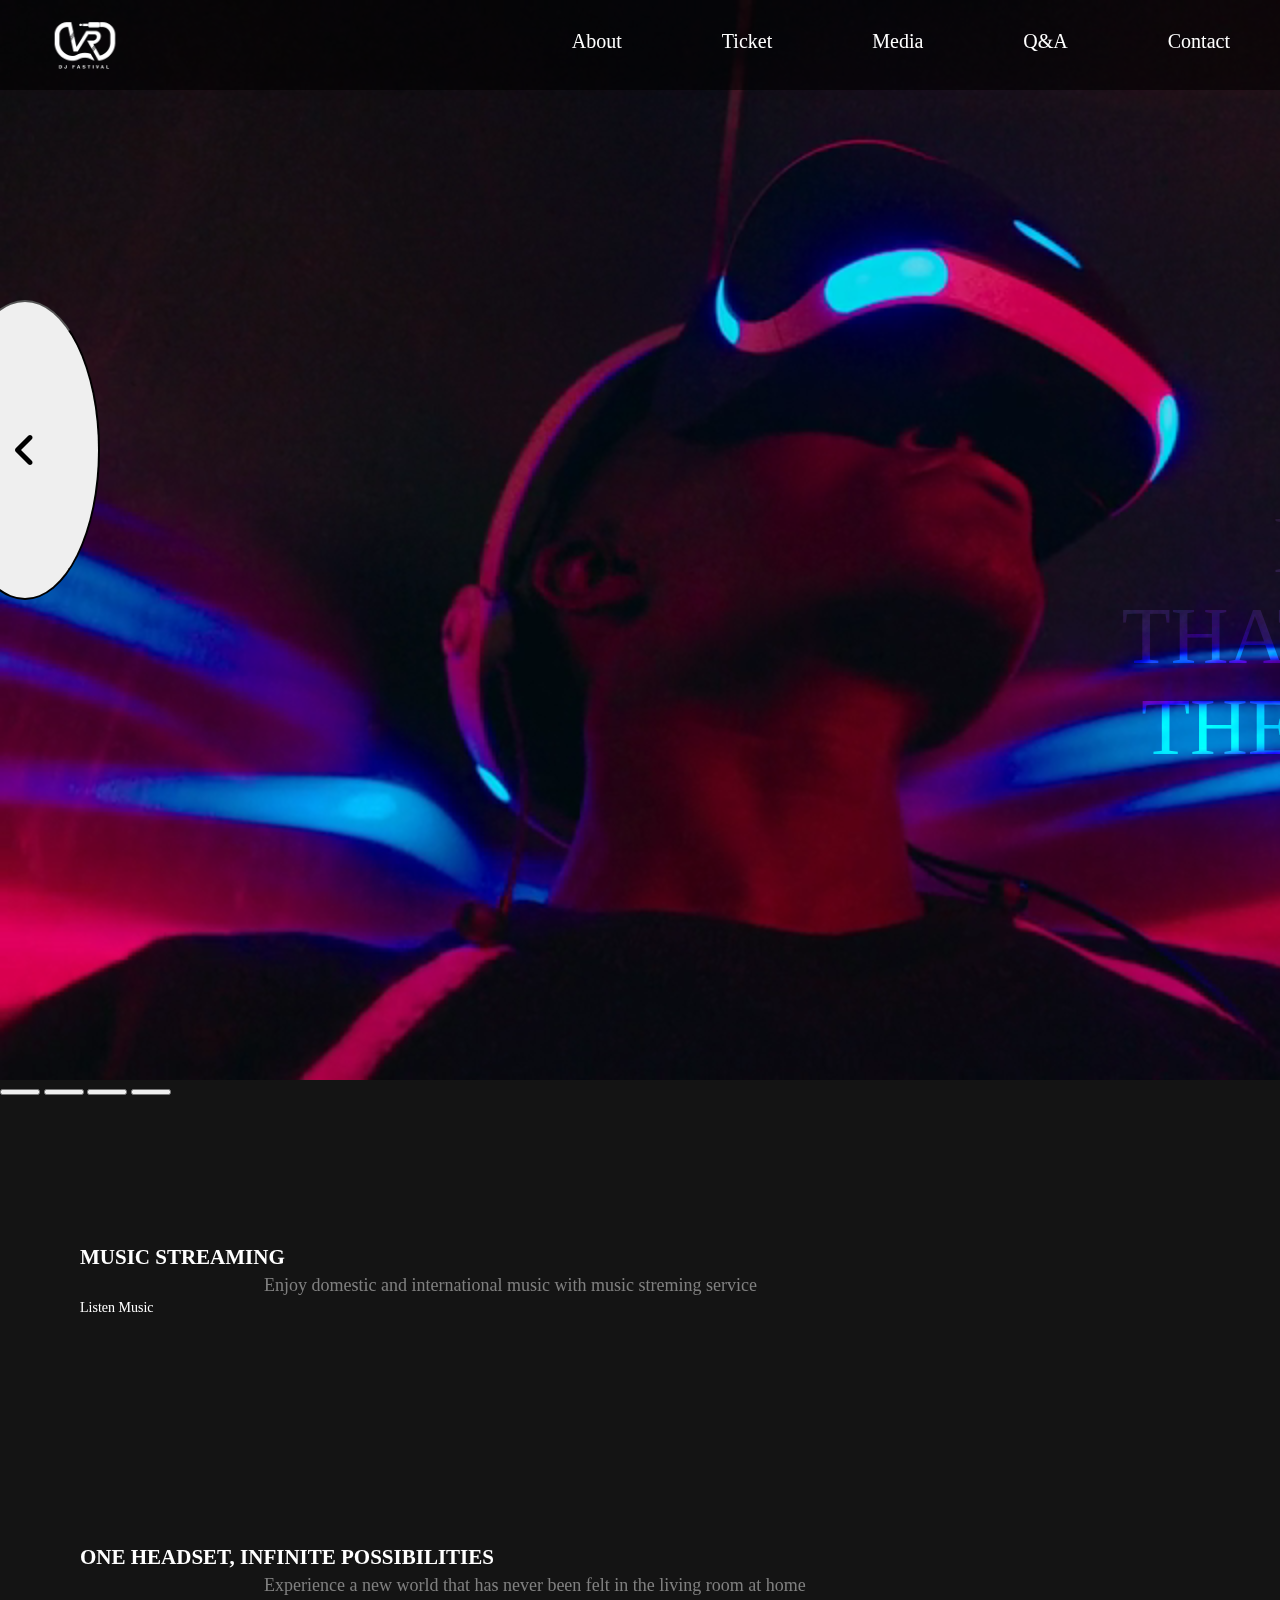
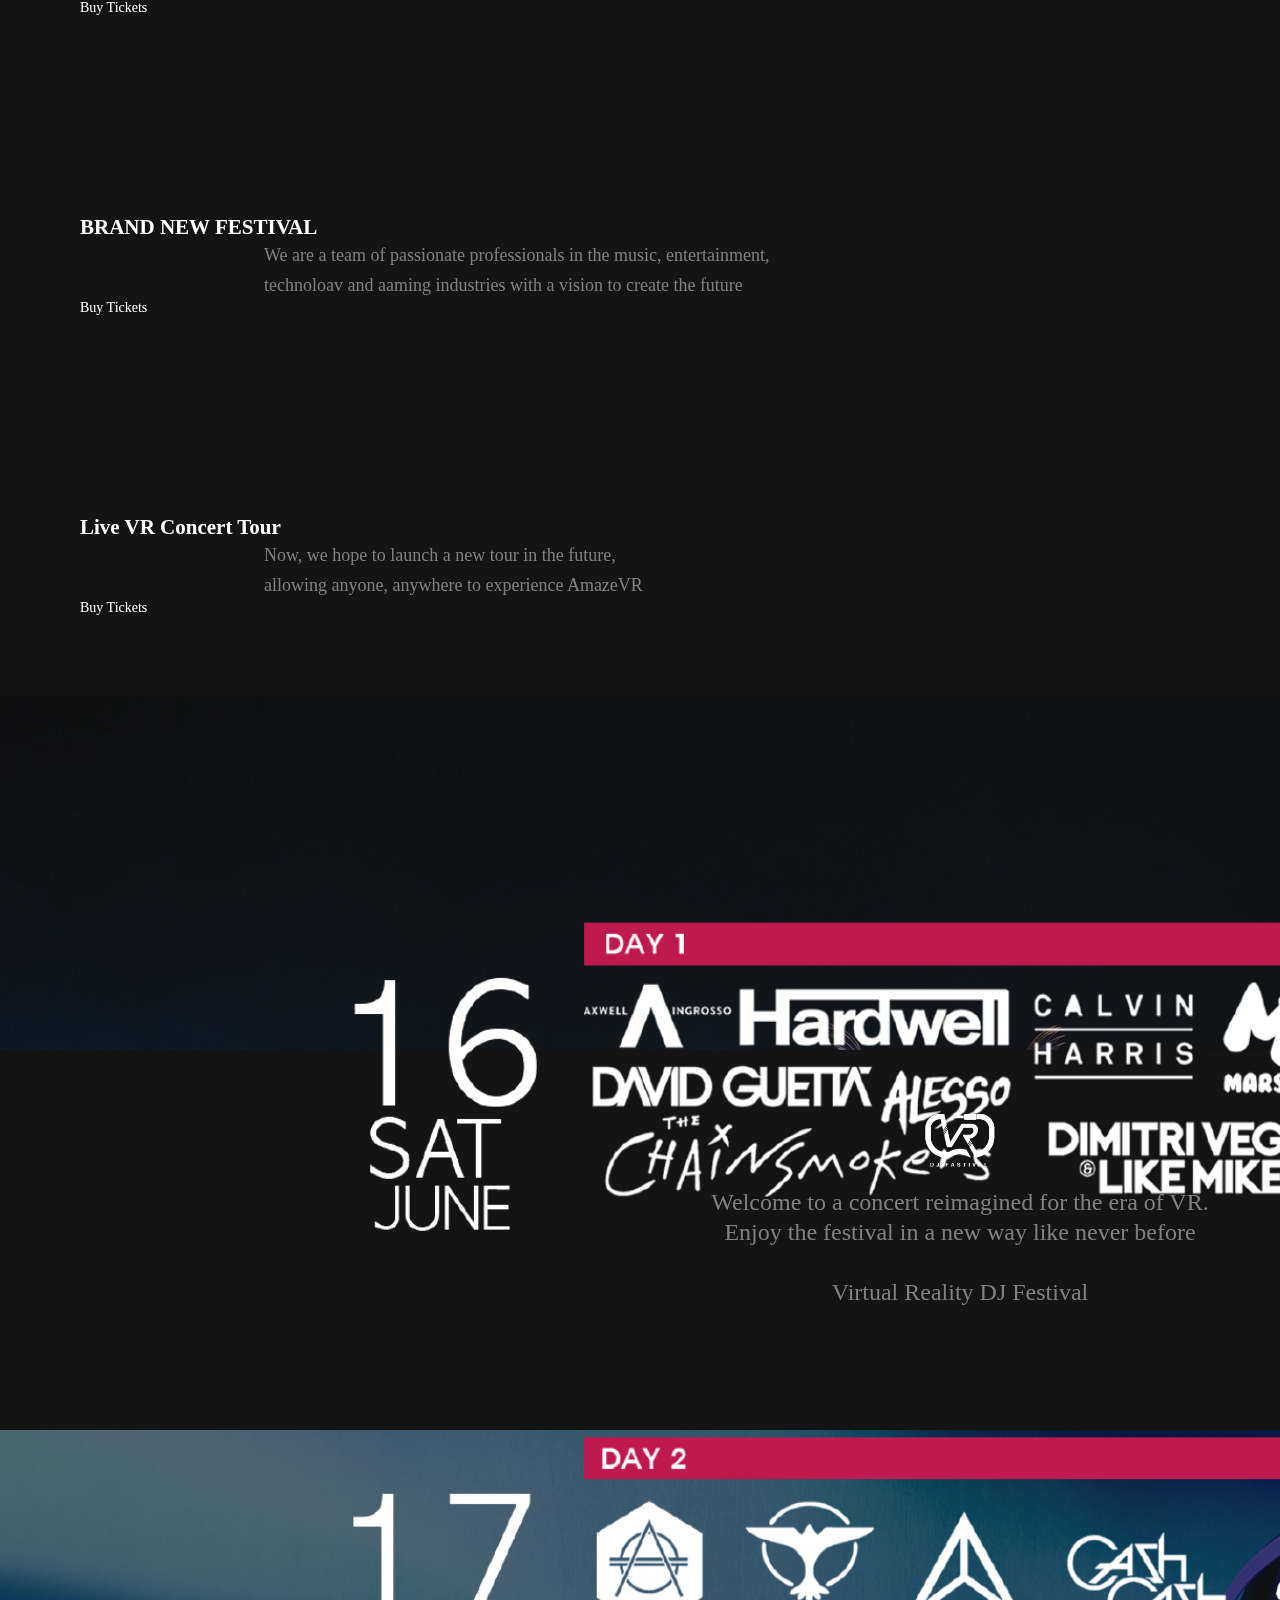
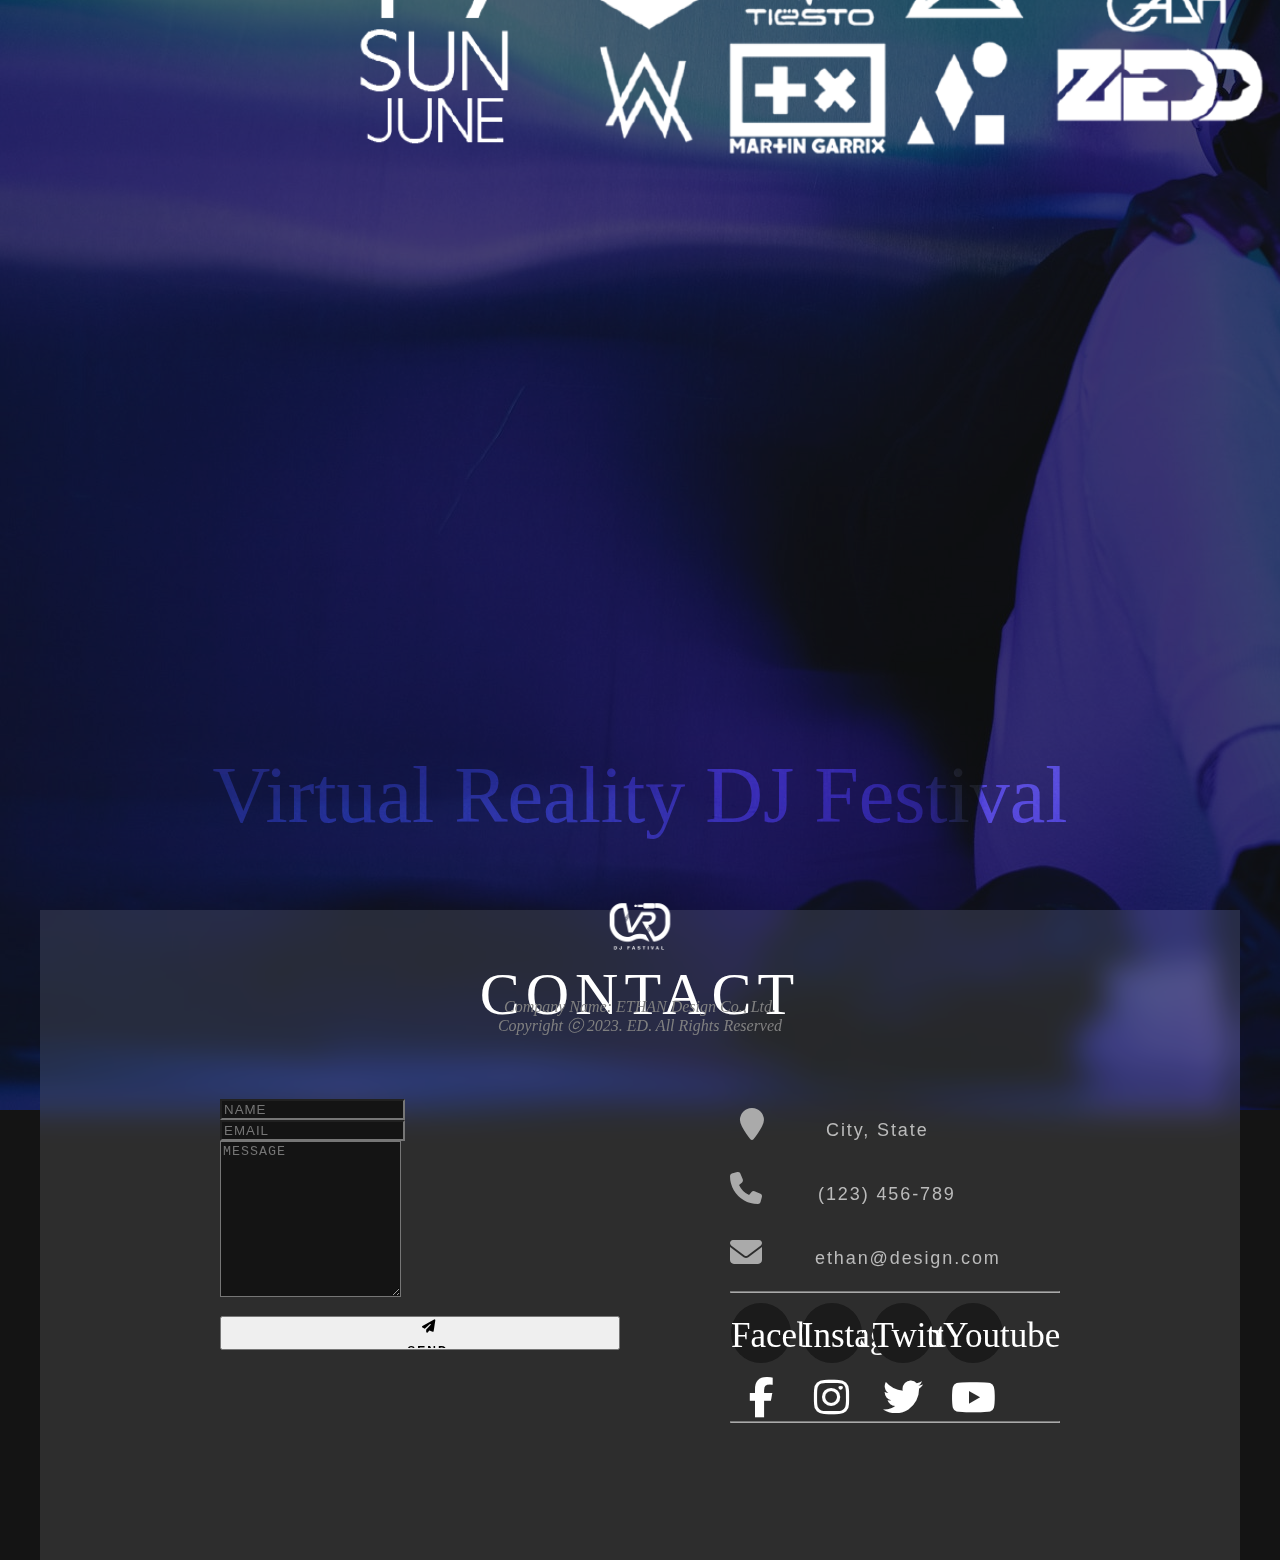
<file: index.html>
<!DOCTYPE html>
<html lang="ko">

<head>
  <meta charset="UTF-8">
  <meta http-equiv="X-UA-Compatible" content="IE=edge">
  <meta name="viewport" content="width=device-width, initial-scale=1.0">

  <link rel="stylesheet" href="./css/styles.css">
  <link rel="shortcut icon" href="./LOGO01.ico">
  <link href="https://cdn.jsdelivr.net/npm/bootstrap@5.0.1/dist/css/bootstrap.min.css" rel="stylesheet"
    integrity="sha384-+0n0xVW2eSR5OomGNYDnhzAbDsOXxcvSN1TPprVMTNDbiYZCxYbOOl7+AMvyTG2x" crossorigin="anonymous">
  <link rel="stylesheet" href="https://cdnjs.cloudflare.com/ajax/libs/font-awesome/4.7.0/css/font-awesome.css">
  <link rel="stylesheet" href="https://cdnjs.cloudflare.com/ajax/libs/font-awesome/6.3.0/css/all.min.css">

  <script src="https://cdn.jsdelivr.net/npm/bootstrap@5.0.1/dist/js/bootstrap.bundle.min.js"
    integrity="sha384-gtEjrD/SeCtmISkJkNUaaKMoLD0//ElJ19smozuHV6z3Iehds+3Ulb9Bn9Plx0x4"
    crossorigin="anonymous"></script>
  <script src="./javascript/script.js"></script>

  <title>Virtual Reality DJ Festival</title>
</head>

<body>

  <div id="wrapper">



    <div id="main">
      <video src="./video/vr.mp4" muted autoplay loop></video>

      <h2>
        MUSIC<br>
        THAT CHANGE<br>
        THE REALITY
      </h2><!-- mix-blend-mode: overlay -->

      <div id="container">
        <div class="chevron"></div>
        <div class="chevron"></div>
        <div class="chevron"></div>
      </div><!-- scroll effect  -->
    </div><!-- main -->


    <header>
      <nav>
        <div class="logo">
          <a href="./index.html"><img src="./images/LOGO.png" alt="logo" width="70px"></a>
        </div><!-- logo -->

        <li class="Contact"><a href="#contact">Contact</a></li><!-- Contact -->
        <li class="Q&A"><a href="#">Q&A</a></li><!-- Q&A -->

        <li class="Media">
          <a href="#">Media</a>
          <ul>
            <li><a href="#">Music</a></li>
            <li><a href="#">Gallery</a></li>
          </ul>
        </li><!-- Media -->

        <li class="Ticket">
          <a href="#">Ticket</a>
          <ul>
            <li><a href="#">General Admission</a></li>
            <li><a href="#">Premium Admission</a></li>
            <li><a href="#">Vip</a></li>
          </ul>
        </li><!-- Ticket -->

        <li class="About">
          <a href="#">About</a>
          <ul>
            <li><a href="#">Guide</a></li>
          </ul>
        </li><!-- About -->
      </nav><!-- nav -->
    </header><!-- header -->

    <div id="mycarousel" class="carousel slide" data-bs-ride="carousel" data-bs-touch="true">
      <div class="carousel-indicators indicators">
        <button type="button" data-bs-target="#mycarousel" data-bs-slide-to="0" class="active" aria-current="true"
          aria-label="Slide 1"></button>
        <button type="button" data-bs-target="#mycarousel" data-bs-slide-to="1" aria-label="Slide 2"></button>
        <button type="button" data-bs-target="#mycarousel" data-bs-slide-to="2" aria-label="Slide 3"></button>
        <button type="button" data-bs-target="#mycarousel" data-bs-slide-to="3" aria-label="Slide 4"></button>
      </div>
      <div id="carousel-inner">
        <div class="carousel-item active">
          <div class="overly-img" style="background-image:url(./images/feliphe-schiarolli-oeHaXN3WiLk-unsplash.jpg)">
          </div>
          <div class="container">
            <h2>MUSIC STREAMING</h2>
            <p>Enjoy domestic and international music with music streming service</p>
            <a href="#" class="btn btn-lg btn-primary">Listen Music</a>
          </div>
        </div>
        <div class="carousel-item">
          <div class="overly-img" style="background-image:url(./images/20230224_123815.png)"></div>
          <div class="container">
            <h2>ONE HEADSET, INFINITE POSSIBILITIES</h2>
            <p>Experience a new world that has never been felt in the living room at home</p>
            <a href="#" class="btn btn-lg btn-primary">Buy Tickets</a>
          </div>
        </div>
        <div class="carousel-item">
          <div class="overly-img" style="background-image:url(./images/pexels-martin-lopez-2240771.jpg)"></div>
          <div class="container">
            <h2>BRAND NEW FESTIVAL</h2>
            <p>We are a team of passionate professionals in the music, entertainment,<br>
              technoloav and aaming industries with a vision to create the future</p>
            <a href="#" class="btn btn-lg btn-primary">Buy Tickets</a>
          </div>
        </div>
        <div class="carousel-item">
          <div class="overly-img"
            style="background-image:url(./images/pexels-oleksandr-pidvalnyi-6848112\ 오후\ 10.03.22.jpg)"></div>
          <div class="container">
            <h2>Live VR Concert Tour</h2>
            <p>Now, we hope to launch a new tour in the future,<br>
              allowing anyone, anywhere to experience AmazeVR</p>
            <a href="#" class="btn btn-lg btn-primary">Buy Tickets</a>
          </div>
        </div>
      </div>

      <button type="button" class="carousel-control-prev prev-bg" data-bs-target="#mycarousel" data-bs-slide="prev">
        <span class="icon"><i class="fa fa-angle-left" aria-hidden="true"></i>
          </i>
        </span>
      </button>
      <button type="button" class="carousel-control-next next-bg " data-bs-target="#mycarousel" data-bs-slide="next">
        <span class="icon"><i class="fa fa-angle-right" aria-hidden="true"></i>
        </span>
      </button>
    </div><!-- slide -->


    <div id="line-up">
      <img class="line-up" src="./images/line-up.png" alt="line-up" width="70%" height="90%">
      <img class="line-up-img" src="./images/line-up-img.jpg" alt="line-up" width="100%" height="100%">
    </div><!-- line-up -->


    <div id="review">
      <div>
        <img src="./images/LOGO.png" class="img-responsive quote-image">
      </div>
      <div id="carousel1" class="carousel slide testimonial-style" data-ride="carousel">
        <div class="carousel-inner">
          <div class="item active">
            <div class="carousel-caption testimonial-caption-style">
              <p>Welcome to a concert reimagined for the era of VR.<br>
                Enjoy the festival in a new way like never before</p>
              <br>
              <p>Virtual Reality DJ Festival</p>
            </div>
          </div>
        </div><!-- carousel-bg -->
      </div>
    </div><!-- review -->

    <a name="contact">
      <div id="contact">
        <img src="./images/contact.jpg" alt="contact img" width="1920px">
      </div><!-- contact -->
    </a>

  </div><!-- wrapper -->




  <section id="contact-address">

    <h1 class="section-header">Contact</h1>

    <div class="contact-wrapper">

      <!-- Left contact page -->

      <form id="contact-form" class="form-horizontal" role="form">

        <div class="form-group">
          <div class="col-sm-12">
            <input type="text" class="form-control" id="name" placeholder="NAME" name="name" value="" required>
          </div>
        </div>

        <div class="form-group">
          <div class="col-sm-12">
            <input type="email" class="form-control" id="email" placeholder="EMAIL" name="email" value="" required>
          </div>
        </div>

        <textarea class="form-control" rows="10" placeholder="MESSAGE" name="message" required></textarea>

        <button class="btn btn-primary send-button" id="submit" type="submit" value="SEND">
          <div class="alt-send-button">
            <i class="fa fa-paper-plane"></i><span class="send-text">SEND</span>
          </div>

        </button>

      </form>

      <!-- Left contact page -->

      <div class="direct-contact-container">

        <ul class="contact-list">
          <li class="list-item"><i class="fa fa-map-marker fa-2x"><span class="contact-text place">City,
                State</span></i></li>

          <li class="list-item"><i class="fa fa-phone fa-2x"><span class="contact-text phone"><a
                  href="tel:1-212-555-5555" title="Give me a call">(123) 456-789</a></span></i></li>

          <li class="list-item"><i class="fa fa-envelope fa-2x"><span class="contact-text gmail"><a href="mailto:#"
                  title="Send me an email">ethan@design.com</a></span></i></li>

        </ul>

        <hr>
        <ul class="social-media-list">
          <li><a href="https://www.facebook.com/" target="_blank" class="icon facebook">
              <span class="tooltip">Facebook</span>
              <span><i class="fab fa-facebook-f"></i></a>
          </li>
          <li><a href="https://www.instagram.com/" target="_blank" class="icon instagram">
              <span class="tooltip">Instagram</span>
              <span><i class="fab fa-instagram"></i></a>
          </li>
          <li><a href="https://twitter.com/" target="_blank" class="icon twitter">
              <span class="tooltip">Twitter</span>
              <span><i class="fab fa-twitter"></i></a>
          </li>
          <li><a href="https://www.youtube.com/" target="_blank" class="icon youtube">
              <span class="tooltip">Youtube</span>
              <span><i class="fab fa-youtube"></i></a>
          </li>
        </ul>
        <hr>
      </div>
    </div>
  </section><!-- contact-address -->


  
  <footer>
    <div class="vr">
      <h2>Virtual Reality DJ Festival</h2>
    </div><!-- mix-blend-mode: overlay -->

    <img id="footer-logo" src="./images/LOGO.png" alt="footerlogo" width="70px">

    <address>
      Company Name: ETHAN Design Co., Ltd.<br>
      Copyright ⓒ 2023. ED. All Rights Reserved
    </address><!-- address -->
  </footer><!-- footer -->


</body>

</html>
</file>
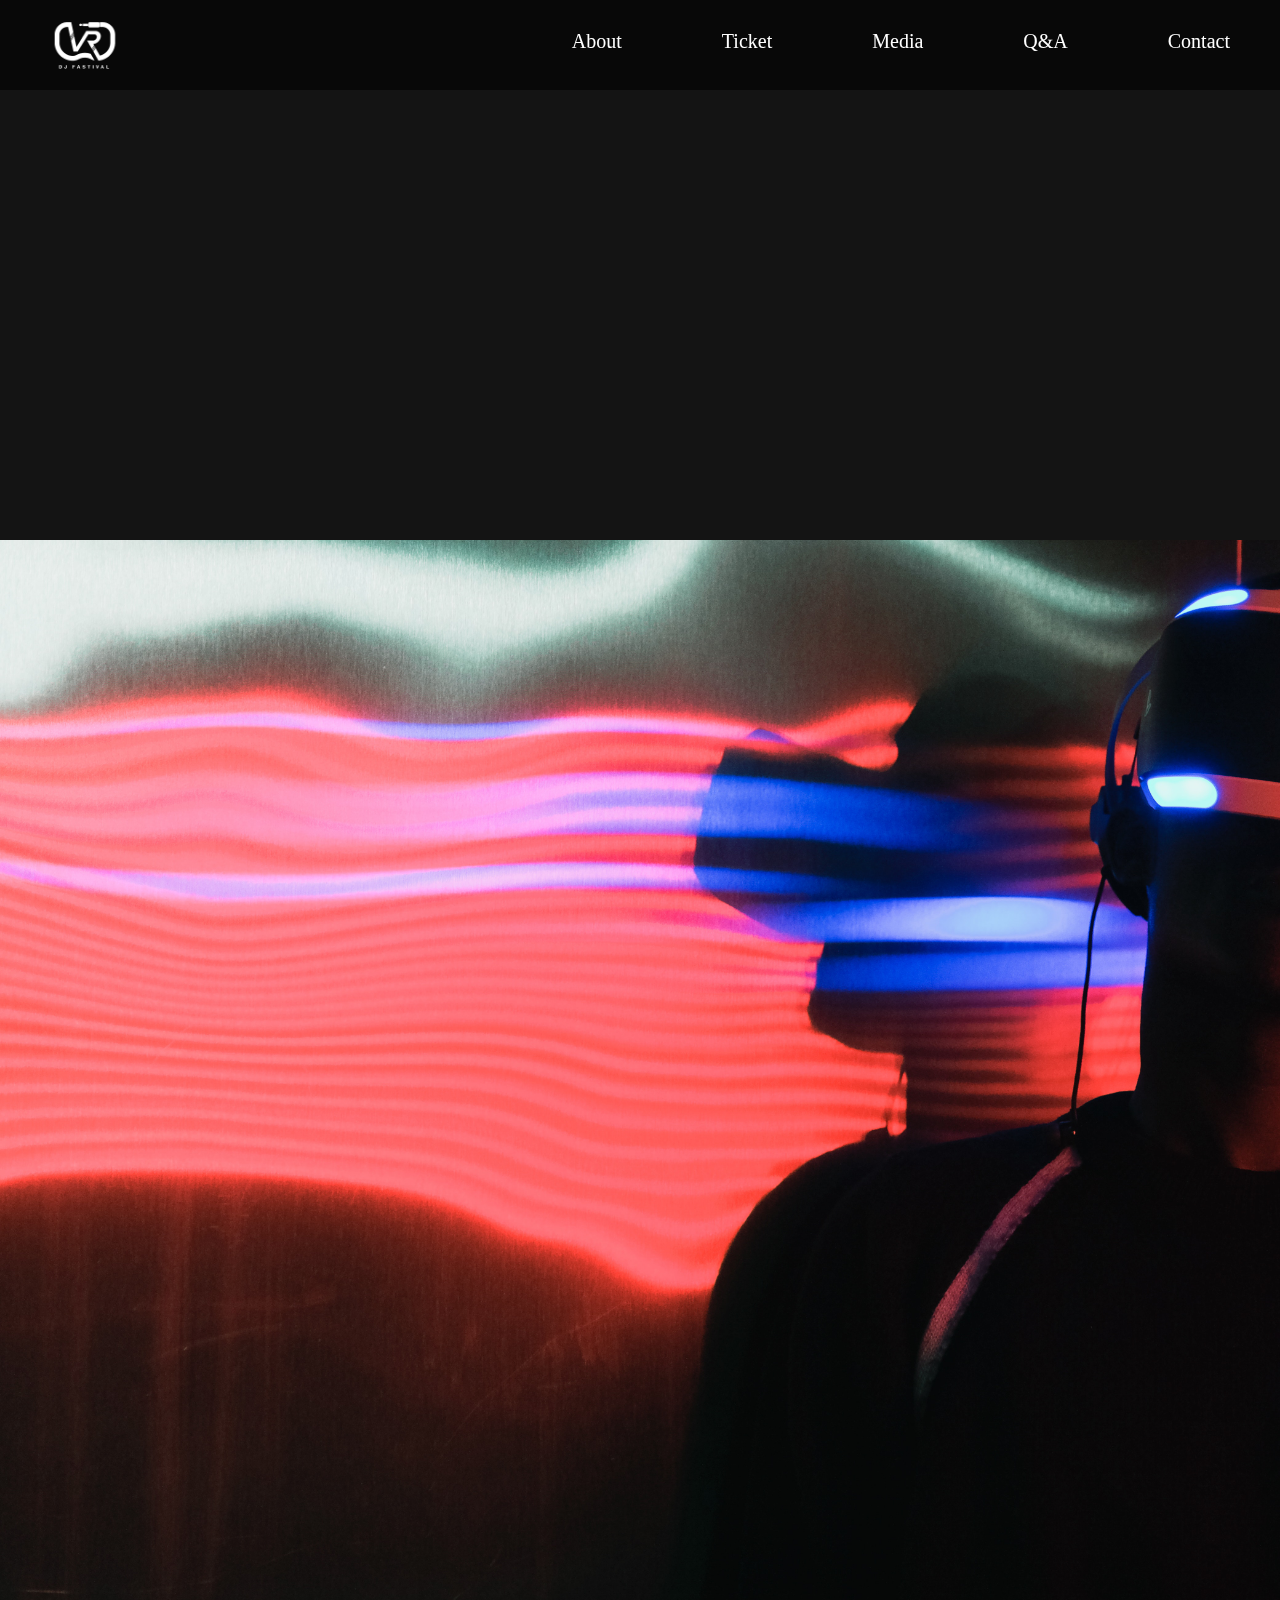
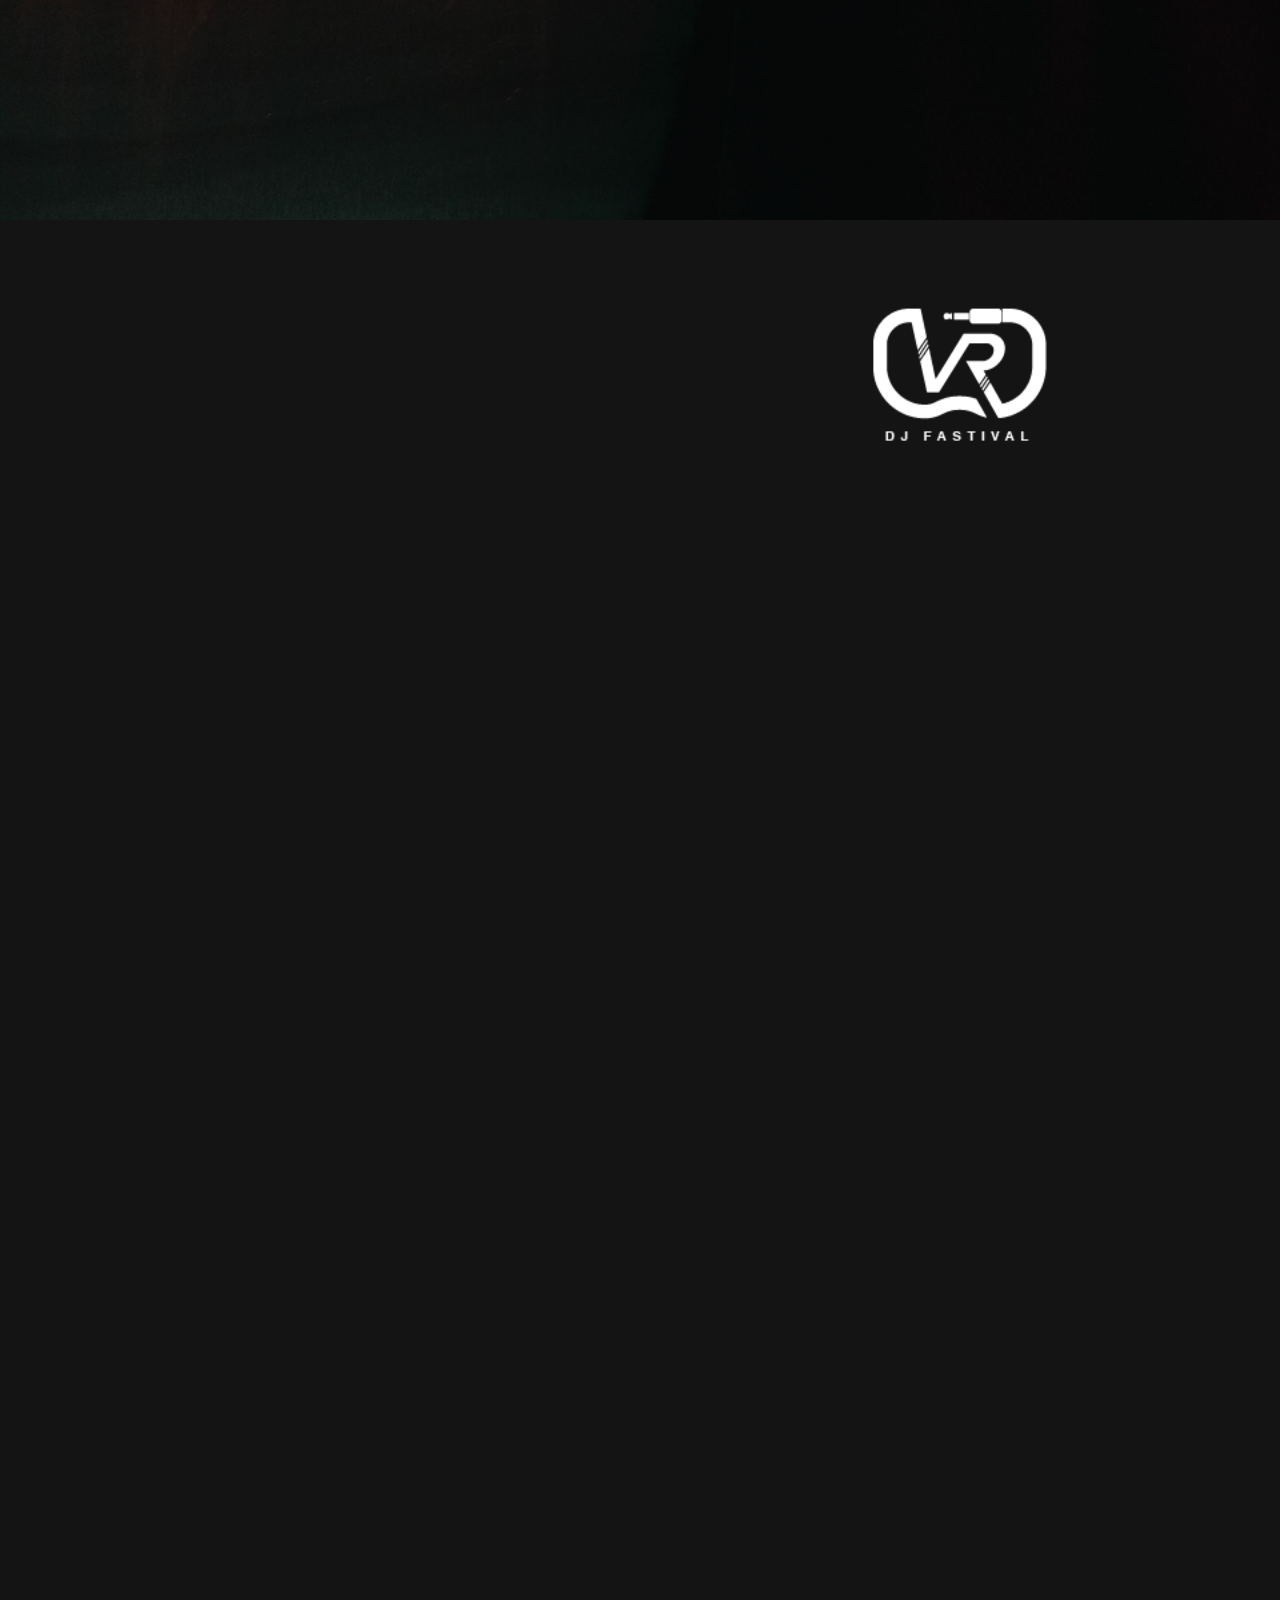
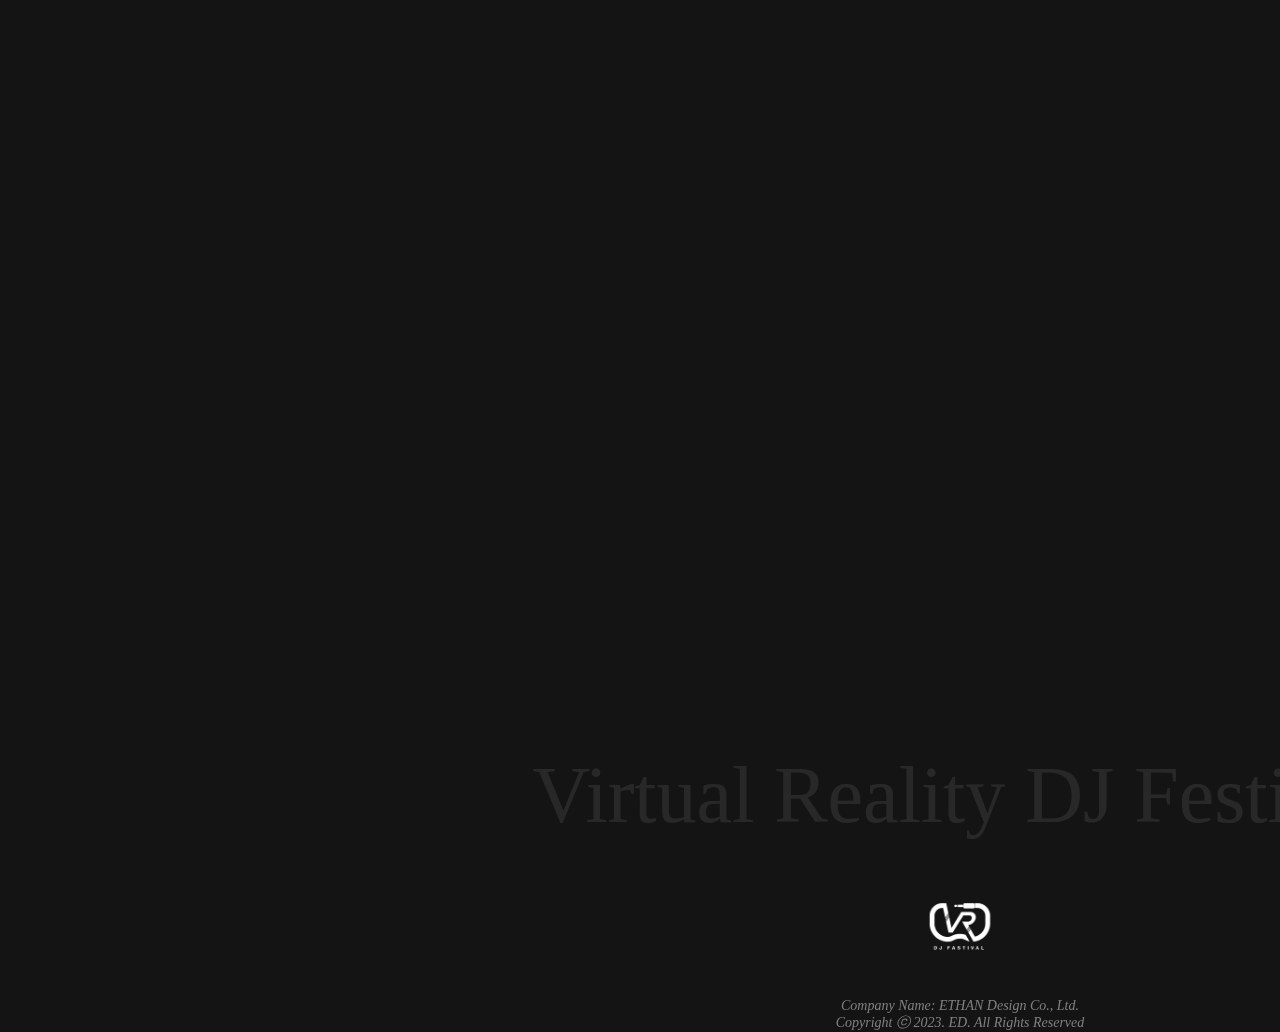
<file: index02.html>
<!DOCTYPE html>
<html lang="ko">

<head>
  <meta charset="UTF-8">
  <meta http-equiv="X-UA-Compatible" content="IE=edge">
  <meta name="viewport" content="width=device-width, initial-scale=1.0">

  <link rel="stylesheet" href="./css/styles02.css">
  <link rel="shortcut icon" href="./LOGO01.ico">

  <script src="./javascript/script02.js"></script>

  <title>Virtual Reality DJ Festival</title>
</head>

<body>

  <div id="wrapper">


    <header>
      <nav>
        <div class="logo">
          <a href="./index.html"><img src="./images/LOGO.png" alt="logo" width="70px"></a>
        </div><!-- logo -->

        <li class="Contact"><a href="#contact">Contact</a></li><!-- Contact -->
        <li class="Q&A"><a href="#">Q&A</a></li><!-- Q&A -->

        <li class="Media">
          <a href="#">Media</a>
          <ul>
            <li><a href="#">Music</a></li>
            <li><a href="#">Gallery</a></li>
          </ul>
        </li><!-- Media -->

        <li class="Ticket">
          <a href="#">Ticket</a>
          <ul>
            <li><a href="#">General Admission</a></li>
            <li><a href="#">Premium Admission</a></li>
            <li><a href="#">Vip</a></li>
          </ul>
        </li><!-- Ticket -->

        <li class="About">
          <a href="#">About</a>
          <ul>
            <li><a href="#">Guide</a></li>
          </ul>
        </li><!-- About -->
      </nav><!-- nav -->
    </header><!-- header -->















    <div id="review">
      <div>
        <img src="./images/pexels-shvets-production-7562249.jpg" class="img-background">
      </div>

      <div>
        <img src="./images/LOGO.png" class="img-logo">
      </div>

    </div>





















    <footer>
      <div class="vr">
        <h2>Virtual Reality DJ Festival</h2>
      </div><!-- mix-blend-mode: overlay -->

      <img id="footer-logo" src="./images/LOGO.png" alt="footerlogo" width="70px">

      <address>
        Company Name: ETHAN Design Co., Ltd.<br>
        Copyright ⓒ 2023. ED. All Rights Reserved
      </address><!-- address -->
    </footer><!-- footer -->


</body>

</html>
</file>
<file: css/styles.css>
* { margin: 0 auto; }
ul, li { list-style: none; display: inline; transition: 1s; }
a { color: white; text-decoration: none; }
body { background-color: #141414;  align-items:center; justify-content:center; }

/* main */
#wrapper { position: relative; left: 0; top: 0; width: 1920px; height: auto; font-family: 'Roboto'; font-size: 14px; font-weight: 400; }



/* main */
#main { width: 1920px; height: 1080px; }
        #main video { position: absolute; top: 0; left: 0; width: 100%; height: 1080px; object-fit: cover; object-position: center;}
        #main h2 { position: absolute; top: 500px; left: 1100px; width: 600px; height: 500px; font-family: Century Schoolbook, Century Schoolbook L, Georgia, serif;
                        font-size: 80px; text-align: center; mix-blend-mode: overlay; color: #fff; font-weight: 100; }


/* header */
header { position: fixed; top: 0; left: 0; width: 100%; z-index: 1000; }
nav { width: 100%; height: 90px; background: rgba(0, 0, 0, 0.581); }
        nav>li { float: right; padding: 30px 50px; text-align: center; margin: 0; }
                nav>li a { text-decoration: none; color: #fff; font-size: 20px; }
                nav li a:hover { text-decoration: none; color: #fff; font-weight: bold; }
                        nav .About ul { right: 645px; top: 60px; }
                        nav .Ticket ul { right: 350px;  top: 60px; }
                        nav .Media ul { right: 300px;  top: 60px; }
                        nav ul { display:none; position:absolute; top:15px; }
                        nav>li:hover ul { display:inline; }
                                nav li ul li { float:left; background-color: #141414; padding: 10px 20px; cursor:pointer; }
                                nav li ul li:hover { background-color:black; }
                                        nav li ul li a { text-decoration:none; font-weight: 400; color:#fff; font-size:10px;  font-size: 14px;  }
                                        nav li ul li:hover a { border-bottom: 1px solid white; font-weight: bold; }
.logo { float: left; padding-top: 10px; padding-left: 50px; }


 /* scroll effect */
#container { overflow: hidden; }  
        .chevron { position: absolute; left: 960px; top: 850px; width: 50px; 
                height: 5px; opacity: 0; transform: scale3d(0.5, 0.5, 0.5); animation: move 3s ease-out infinite; }
                .chevron:first-child {animation: move 3s ease-out 1s infinite;}
                .chevron:nth-child(2) { animation: move 3s ease-out 2s infinite; }
                .chevron:before, .chevron:after { content: ''; position: absolute; top: 0; height: 100%; width: 51%; background: #fff; }
                .chevron:before { left: 0; transform: skew(0deg, 30deg); }
                .chevron:after { right: 0; width: 50%; transform: skew(0deg, -30deg); }
                        @keyframes move {   25% { opacity: 1; }
                                            33% { opacity: 1; transform: translateY(30px); }
                                            67% { opacity: 1; transform: translateY(40px); }
                                            100% { opacity: 0; transform: translateY(55px) scale3d(0.5, 0.5, 0.5); }}


/* slider */
#carousel-inner { overflow: hidden; }
.carousel-item { position: relative; left: 0; top: 0;  width: 100%; height: 300px; background: #141414; color:#fff; }
        .carousel-item .container { position: absolute; left: 80px; right: 0; bottom:80px; }
        .carousel-item .container p { max-width: 80%; font-size: 18px; line-height: 30px; color: gray; }
        .overly-img { position:absolute;  top:0; right: 0; left:0; bottom:0; opacity: 8; background-size: 33%;
                          background-position: top right; background-repeat: no-repeat; }
        .prev-bg { width: 150px; height: 300px; position: absolute; border-radius: 50%; left: -50px; top: 300px; }
                .next-bg { width: 150px;  height: 300px; position: absolute; border-radius: 50%; right:-50px; top:250px; }
        .icon i{ font-size: 40px; }
        .indicators [data-bs-target] { width:40px; height:6px; }  


/* line-up */                 
#line-up { position: relative; left: 0; top: 0; background-color: #141414; }
        .line-up { position: absolute; left: 15%; top: 5%; z-index: 2; }
        .line-up-img { opacity: 40%; }

/* reviwe */
#review { position: absolute; left: 0; top: 2650px; background-color: #141414; width: 100%; text-align: center;}
      .quote-image {margin-left: auto; margin-right: auto;margin-bottom: auto; padding-top: 50px; width: 80px;}
      .testimonial-style .testimonial-caption-style { font-size: 24px;
        color: gray;line-height: 30px; bottom: 40%; text-shadow: none; top: 10%; }
      .testimonial-style .carousel-inner > .item { padding-top: auto; padding-bottom: auto; height: 250px; }


/* contact */
#contact { position: absolute; left: 0; top: 3030px; background-color: #141414; }
      #contact img { opacity: 40%;}







#contact-address {
  width: 1200px;
  height: 650px;
  position: relative;
  top: 530px;
  font-family: 'Roboto';
  background-color: rgba(255,255,255,.1);
  backdrop-filter: brightness(1.1) blur(15px);
}

.section-header {
  text-align: center;
  margin: 0 auto;
  padding: 50px 0;
  font: 300 60px 'Oswald', sans-serif;
  color: #fff;
  text-transform: uppercase;
  letter-spacing: 6px;
  font-family: 'Roboto'
}

.contact-wrapper {
  display: flex;
  flex-direction: row;
  justify-content: space-between;
  margin: 0 auto;
  padding: 20px;
  position: relative;
  max-width: 840px;
}

/* Left contact page */
.form-horizontal {
  /*float: left;*/
  max-width: 400px;
  font-family: 'Lato';
  font-weight: 400;
}

.form-control, 
textarea {
  max-width: 400px;
  background-color: #141414;
  color: #141414;
  letter-spacing: 1px;
}

.send-button {
  margin-top: 15px;
  height: 34px;
  width: 400px;
  overflow: hidden;
  transition: all .2s ease-in-out;
}

.alt-send-button {
  width: 400px;
  height: 34px;
  transition: all .2s ease-in-out;
}

.send-text {
  display: block;
  margin-top: 10px;
  font: 700 12px 'Lato', sans-serif;
  letter-spacing: 2px;
}

.alt-send-button:hover {
  transform: translate3d(0px, -29px, 0px);
}

/* Begin Right Contact Page */
.direct-contact-container {
  max-width: 400px;
  margin-left: 110px;
}

/* Location, Phone, Email Section */
.contact-list {
  list-style-type: none;
  margin-left: -30px;
  padding-right: 20px;
}

.list-item {
  line-height: 4;
  color: #aaa;
}

.contact-text {
  font: 300 18px 'Lato', sans-serif;
  letter-spacing: 1.9px;
  color: #bbb;
}

.place {
  margin-left: 62px;
}

.phone {
  margin-left: 56px;
}

.gmail {
  margin-left: 53px;
}

.contact-text a {
  color: #bbb;
  text-decoration: none;
  transition-duration: 0.2s;
}

.contact-text a:hover {
  color: #fff;
  font-weight: bold;
  text-decoration: none;
}


/* Social Media Icons */
.social-media-list {
  position: relative;
  font-size: 35px;
  text-align: center;
  width: 100%;
  margin: 0 auto;
  padding: 0;
}

.social-media-list li a {
  color: #fff;
}

.social-media-list li {
  position: relative; 
  display: inline-block;
  height: 60px;
  width: 60px;
  margin: 10px 1px;
  line-height: 65px;
  border-radius: 50%;
  color: #fff;
  background-color: rgb(27,27,27);
  cursor: pointer; 
  transition: all .2s ease-in-out;
}

.social-media-list li:after {
  content: '';
  position: absolute;
  top: 0;
  left: 0;
  width: 60px;
  height: 60px;
  line-height: 60px;
  border-radius: 50%;
  opacity: 0;
  box-shadow: 0 0 0 1px #fff;
  transition: all .2s ease-in-out;
}

.social-media-list li:hover {
  background-color: #fff; 
}

.social-media-list li:hover:after {
  opacity: 1;  
  transform: scale(1.12);
  transition-timing-function: cubic-bezier(0.37,0.74,0.15,1.65);
}

.social-media-list li:hover a {
  color: #000;
}

.copyright {
  font: 200 14px 'Oswald', sans-serif;
  color: #555;
  letter-spacing: 1px;
  text-align: center;
}

hr {
  border-color: rgba(255,255,255,.6);
}

/* Begin Media Queries*/
@media screen and (max-width: 850px) {
  .contact-wrapper {
    display: flex;
    flex-direction: column;
  }
  .direct-contact-container, .form-horizontal {
    margin: 0 auto;
  }  
  
  .direct-contact-container {
    margin-top: 60px;
    max-width: 300px;
  }    
  .social-media-list li {
    height: 60px;
    width: 60px;
    line-height: 60px;
  }
  .social-media-list li:after {
    width: 60px;
    height: 60px;
    line-height: 60px;
  }
}

@media screen and (max-width: 569px) {

  .direct-contact-container, .form-wrapper {
    float: none;
    margin: 0 auto;
  }  
  .form-control, textarea {
    
    margin: 0 auto;
  }
 
  
  .name, .email, textarea {
    width: 280px;
  } 
  
  .direct-contact-container {
    margin-top: 60px;
    max-width: 280px;
  }  
  .social-media-list {
    left: 0;
  }
  .social-media-list li {
    height: 55px;
    width: 55px;
    line-height: 55px;
    font-size: 2rem;
  }
  .social-media-list li:after {
    width: 55px;
    height: 55px;
    line-height: 85px;
  }
  
}

.tooltip { 
  width: 30px;
}

@media screen and (max-width: 410px) {
  .send-button {
    width: 99%;
  }
}






/* footer */
footer { position: absolute; left: 0; top: 3950px;  width: 100%;  font-family: "Roboto"; font-weight: 400; text-align: center; color: white; background-attachment:fixed; }
        footer .vr h2 { width: 100%; align-items: center; justify-content: center; font-family: Century Schoolbook, Century Schoolbook L, Georgia, serif;
                font-size: 80px; text-align: center; margin-bottom: 50px; mix-blend-mode: overlay; color: #fff; font-weight: 100; }
        #footer-logo { text-align: center; }
        address { color: gray; margin-top: 30px;}
</file>
<file: css/styles02.css>
* { margin: 0 auto; }
ul, li { list-style: none; display: inline; transition: 1s; }
a { color: white; text-decoration: none; }
body { background-color: #141414; align-items:center; justify-content:center; }

/* main */
#wrapper { position: relative; left: 0; top: 0; width: 1920px; height: auto; font-family: 'Roboto'; font-size: 14px; font-weight: 400; }



/* main */
#main { width: 1920px; height: 1080px; }
        #main video { position: absolute; top: 0; left: 0; width: 100%; height: 1080px; object-fit: cover; object-position: center;}
        #main h2 { position: absolute; top: 500px; left: 1100px; width: 600px; height: 500px; font-family: Century Schoolbook, Century Schoolbook L, Georgia, serif;
                        font-size: 80px; text-align: center; mix-blend-mode: overlay; color: #fff; font-weight: 100; }


/* header */
header { position: fixed; top: 0; left: 0; width: 100%; z-index: 1000; }
nav { width: 100%; height: 90px; background: rgba(0, 0, 0, 0.581); }
        nav>li { float: right; padding: 30px 50px; text-align: center; margin: 0; }
                nav>li a { text-decoration: none; color: #fff; font-size: 20px; }
                nav li a:hover { text-decoration: none; color: #fff; font-weight: bold; }
                        nav .About ul { right: 645px; top: 60px; }
                        nav .Ticket ul { right: 350px;  top: 60px; }
                        nav .Media ul { right: 300px;  top: 60px; }
                        nav ul { display:none; position:absolute; top:15px; }
                        nav>li:hover ul { display:inline; }
                                nav li ul li { float:left; background-color: #141414; padding: 10px 20px; cursor:pointer; }
                                nav li ul li:hover { background-color:black; }
                                        nav li ul li a { text-decoration:none; font-weight: 400; color:#fff; font-size:10px;  font-size: 14px;  }
                                        nav li ul li:hover a { border-bottom: 1px solid white; font-weight: bold; }
.logo { float: left; padding-top: 10px; padding-left: 50px; }


/* reviwe */
#review { position: absolute; left: 0; top: 540px; width: 100%; text-align: center;}
.img-logo {margin-left: auto; margin-right: auto;margin-bottom: auto; padding-top: 50px; width: 200px;}
     
.img-background { position: relative; top: 0; width: 1920px;
}

/* footer */
footer { position: absolute; left: 0; top: 3950px;  width: 100%;  font-family: "Roboto"; font-weight: 400; text-align: center; color: white; background-attachment:fixed; }
        footer .vr h2 { width: 100%; align-items: center; justify-content: center; font-family: Century Schoolbook, Century Schoolbook L, Georgia, serif;
                font-size: 80px; text-align: center; margin-bottom: 50px; mix-blend-mode: overlay; color: #fff; font-weight: 100; }
        #footer-logo { text-align: center; }
        address { color: gray; margin-top: 30px;}
</file>
